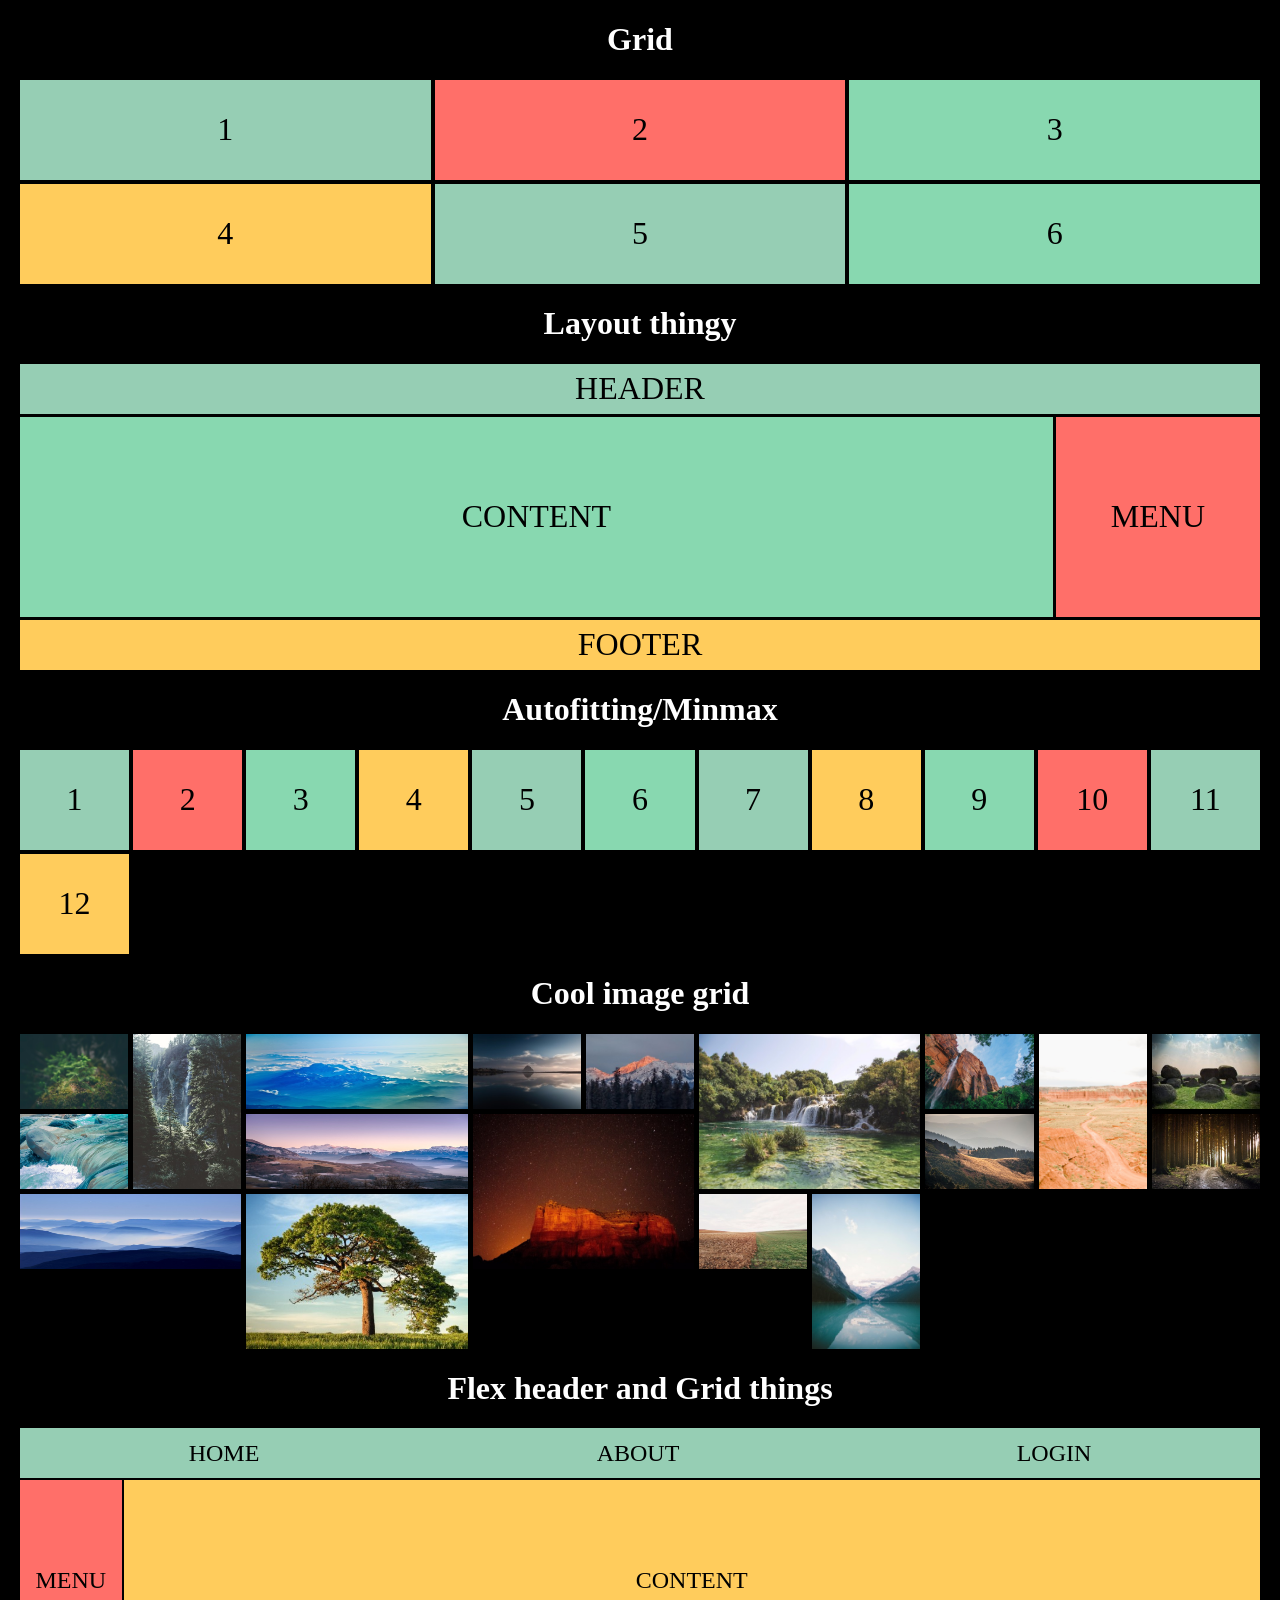
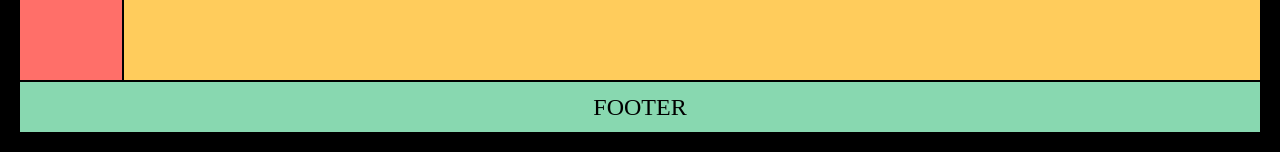
<file: index.html>
<!DOCTYPE html>
<html>
<head>
	<title>Grid</title>
	<meta name="viewport" content="width=device-width, initial-scale=1, minimum-scale=1" />
	<link rel="stylesheet" type="text/css" href="grid.css">
</head>
<body>
	<h1>Grid</h1>
	<div class="container">	
		<div>1</div>
		<div>2</div>
		<div>3</div>
		<div>4</div>
		<div>5</div>
		<div>6</div>
	</div>

	<h1>Layout thingy</h1>
	<div class="layout">
		<div class="header">HEADER</div>
		<div class="menu">MENU</div>
		<div class="content">CONTENT</div>
		<div class="footer">FOOTER</div>
	</div>

	<h1>Autofitting/Minmax</h1>
	<div class="autofit">
		<div>1</div>
		<div>2</div>
		<div>3</div>
		<div>4</div>
		<div>5</div>
		<div>6</div>
		<div>7</div>
		<div>8</div>
		<div>9</div>
		<div>10</div>
		<div>11</div>
		<div>12</div>
	</div>

	<h1>Cool image grid</h1>
	<div class="imgrid">
		<div><img src="img/normal1.jpg"/></div>
        <div class="vertical"><img src="img/vertical1.jpg"/></div>
        <div class="horizontal"><img src="img/horizontal1.jpg"/></div>
        <div><img src="img/normal2.jpg"/></div>
        <div><img src="img/normal3.jpg"/></div>
        <div class="big"><img src="img/big1.jpg"/></div>
        <div><img src="img/normal4.jpg"/></div>
        <div class="vertical"><img src="img/vertical2.jpg"/></div>
        <div><img src="img/normal5.jpg"/></div>
        <div class="horizontal"><img src="img/horizontal2.jpg"/></div>
        <div><img src="img/normal6.jpg"/></div>
        <div class="big"><img src="img/big2.jpg"/></div>
        <div><img src="img/normal7.jpg"/></div>
        <div class="horizontal"><img src="img/horizontal3.jpg"/></div>
        <div><img src="img/normal8.jpg"/></div>
        <div class="big"><img src="img/big3.jpg"/></div>
        <div><img src="img/normal9.jpg"/></div>
        <div class="vertical"><img src="img/vertical3.jpg"/></div>
	</div>

	<h1>Flex header and Grid things</h1>
	<div class="flexandgrid">
		<div class="flex-header">
			<div>HOME</div>
			<div>ABOUT</div>
			<div>LOGIN</div>
		</div>
		<div class="menu">MENU</div>
		<div class="content">CONTENT</div>
		<div class="footer">FOOTER</div>
	</div>

</body>
</html>
</file>
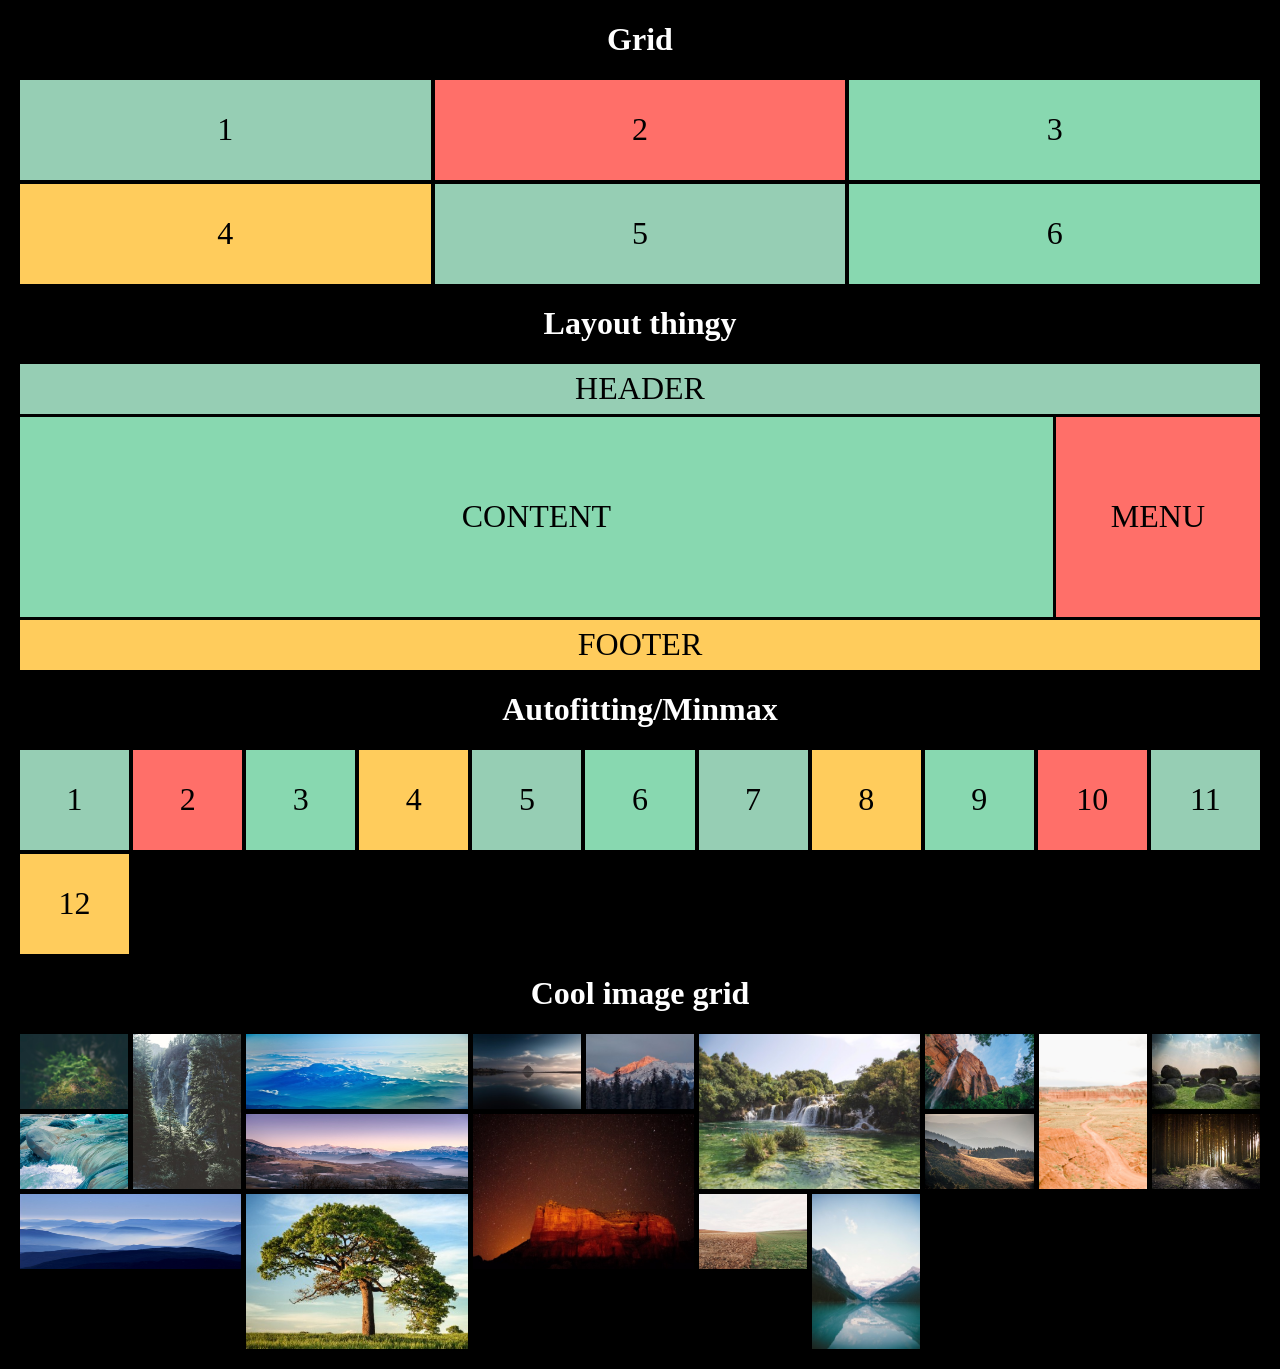
<file: grid.html>
<!DOCTYPE html>
<html>
<head>
	<title>Grid</title>
	<meta name="viewport" content="width=device-width, initial-scale=1, minimum-scale=1" />
	<link rel="stylesheet" type="text/css" href="grid.css">
</head>
<body>
	<h1>Grid</h1>
	<div class="container">	
		<div>1</div>
		<div>2</div>
		<div>3</div>
		<div>4</div>
		<div>5</div>
		<div>6</div>
	</div>

	<h1>Layout thingy</h1>
	<div class="layout">
		<div class="header">HEADER</div>
		<div class="menu">MENU</div>
		<div class="content">CONTENT</div>
		<div class="footer">FOOTER</div>
	</div>

	<h1>Autofitting/Minmax</h1>
	<div class="autofit">
		<div>1</div>
		<div>2</div>
		<div>3</div>
		<div>4</div>
		<div>5</div>
		<div>6</div>
		<div>7</div>
		<div>8</div>
		<div>9</div>
		<div>10</div>
		<div>11</div>
		<div>12</div>
	</div>

	<h1>Cool image grid</h1>
	<div class="imgrid">
		<div><img src="img/normal1.jpg"/></div>
        <div class="vertical"><img src="img/vertical1.jpg"/></div>
        <div class="horizontal"><img src="img/horizontal1.jpg"/></div>
        <div><img src="img/normal2.jpg"/></div>
        <div><img src="img/normal3.jpg"/></div>
        <div class="big"><img src="img/big1.jpg"/></div>
        <div><img src="img/normal4.jpg"/></div>
        <div class="vertical"><img src="img/vertical2.jpg"/></div>
        <div><img src="img/normal5.jpg"/></div>
        <div class="horizontal"><img src="img/horizontal2.jpg"/></div>
        <div><img src="img/normal6.jpg"/></div>
        <div class="big"><img src="img/big2.jpg"/></div>
        <div><img src="img/normal7.jpg"/></div>
        <div class="horizontal"><img src="img/horizontal3.jpg"/></div>
        <div><img src="img/normal8.jpg"/></div>
        <div class="big"><img src="img/big3.jpg"/></div>
        <div><img src="img/normal9.jpg"/></div>
        <div class="vertical"><img src="img/vertical3.jpg"/></div>
	</div>
</body>
</html>
</file>
<file: grid.css>
body{
	background-color: #000;
	color: #000;
	margin: 20px;
}

h1{
	justify-content: center;
	text-align: center;
	color: #fff;
}

/*Grid one*/

.container{
	display: grid;
	grid-template: repeat(2,100px) / repeat(3, 1fr);
	grid-gap: 4px;
}

.container>div{
	display: flex;
	justify-content: center;
	align-items: center;
	font-size: 2em;
}

.container>div:nth-child(1n){
	background-color: #96ceb4;
}

.container>div:nth-child(2n){
	background-color: #ff6f69;
}

.container>div:nth-child(3n){
	background-color: #88d8b0;
}

.container>div:nth-child(4n){
	background-color: #ffcc5c;
}

/*Layout thingy one*/

.layout{
	margin-top: 20px;
	display: grid;
	grid-gap: 3px;
	grid-template-rows: 50px 200px 50px;
	grid-template-columns: repeat(12, 1fr);
	grid-template-areas: 
		"h h h h h h h h h h h h"
		"c c c c c c c c c c m m"
		"f f f f f f f f f f f f"; 
}

.header{
	grid-area: h;
}

.menu{
	grid-area: m;
}

.content{
	grid-area: c;
}

.footer{
	grid-area: f;
}

.layout>div{
	justify-content: center;
	align-items: center;
	display: flex;
	font-size: 2em;
}

.layout>div:nth-child(1n){
	background-color: #96ceb4;
}

.layout>div:nth-child(2n){
	background-color: #ff6f69;
}

.layout>div:nth-child(3n){
	background-color: #88d8b0;
}

.layout>div:nth-child(4n){
	background-color: #ffcc5c;
}

@media screen and (max-width: 650px){

	.layout{
		grid-template-areas: 
		"h h h h h h h h m m m m"
		"c c c c c c c c c c c c"
		"f f f f f f f f f f f f";
	}

}

/*Autofit/Minmax*/

.autofit{
	display: grid;
	grid-gap: 4px;
	grid-template-columns: repeat(auto-fit, minmax(100px, 1fr));
	grid-auto-rows: 100px;
}

.autofit>div{
	font-size: 2em;
	display: flex;
	justify-content: center;
	align-items: center;
}

.autofit>div:nth-child(1n){
	background-color: #96ceb4;
}

.autofit>div:nth-child(2n){
	background-color: #ff6f69;
}

.autofit>div:nth-child(3n){
	background-color: #88d8b0;
}

.autofit>div:nth-child(4n){
	background-color: #ffcc5c;
}

/*Image Grid*/

.imgrid{
	display: grid;
	grid-gap: 5px;
	grid-template-columns: repeat(auto-fit, minmax(100px,1fr));
	grid-auto-rows: 75px;
	grid-auto-flow: dense;
}

.imgrid>div>img{
	display: block;
	width: 100%;
	height: 100%;

}

.horizontal{
	grid-column: span 2;
}

.vertical{
	grid-row: span 2;
}

.big{
	grid-row: span 2;
	grid-column: span 2;
}

/*Flexbox header and grid*/

.flexandgrid{
	display: grid;
	grid-gap: 2px;
	grid-template-columns: repeat(12, 1fr);
	grid-template-rows: 50px 200px 50px;
}

.flexandgrid> .flex-header {
    background-color: #96ceb4;
    grid-row:1;
    grid-column: 1/-1;	
    display: flex;
    justify-content: space-around;
}

/*.flex-header> div:nth-child(3){
	margin-left: auto;
}*/

.flexandgrid>.menu {
    background-color: #ff6f69;
    grid-row: 2;
    grid-column: 1/2;
}

.flexandgrid>.content {
    background-color: #ffcc5c;
    grid-row: 2;
    grid-column: 2/-1;
}

.flexandgrid>.footer {
    background-color: #88d8b0;
    grid-row:3;
    grid-column: 1/-1;
}

.flexandgrid > div {
    color: #000;
    display: flex;
    justify-content: center;
	align-items: center;
	font-size: 1.5em;
}
</file>
